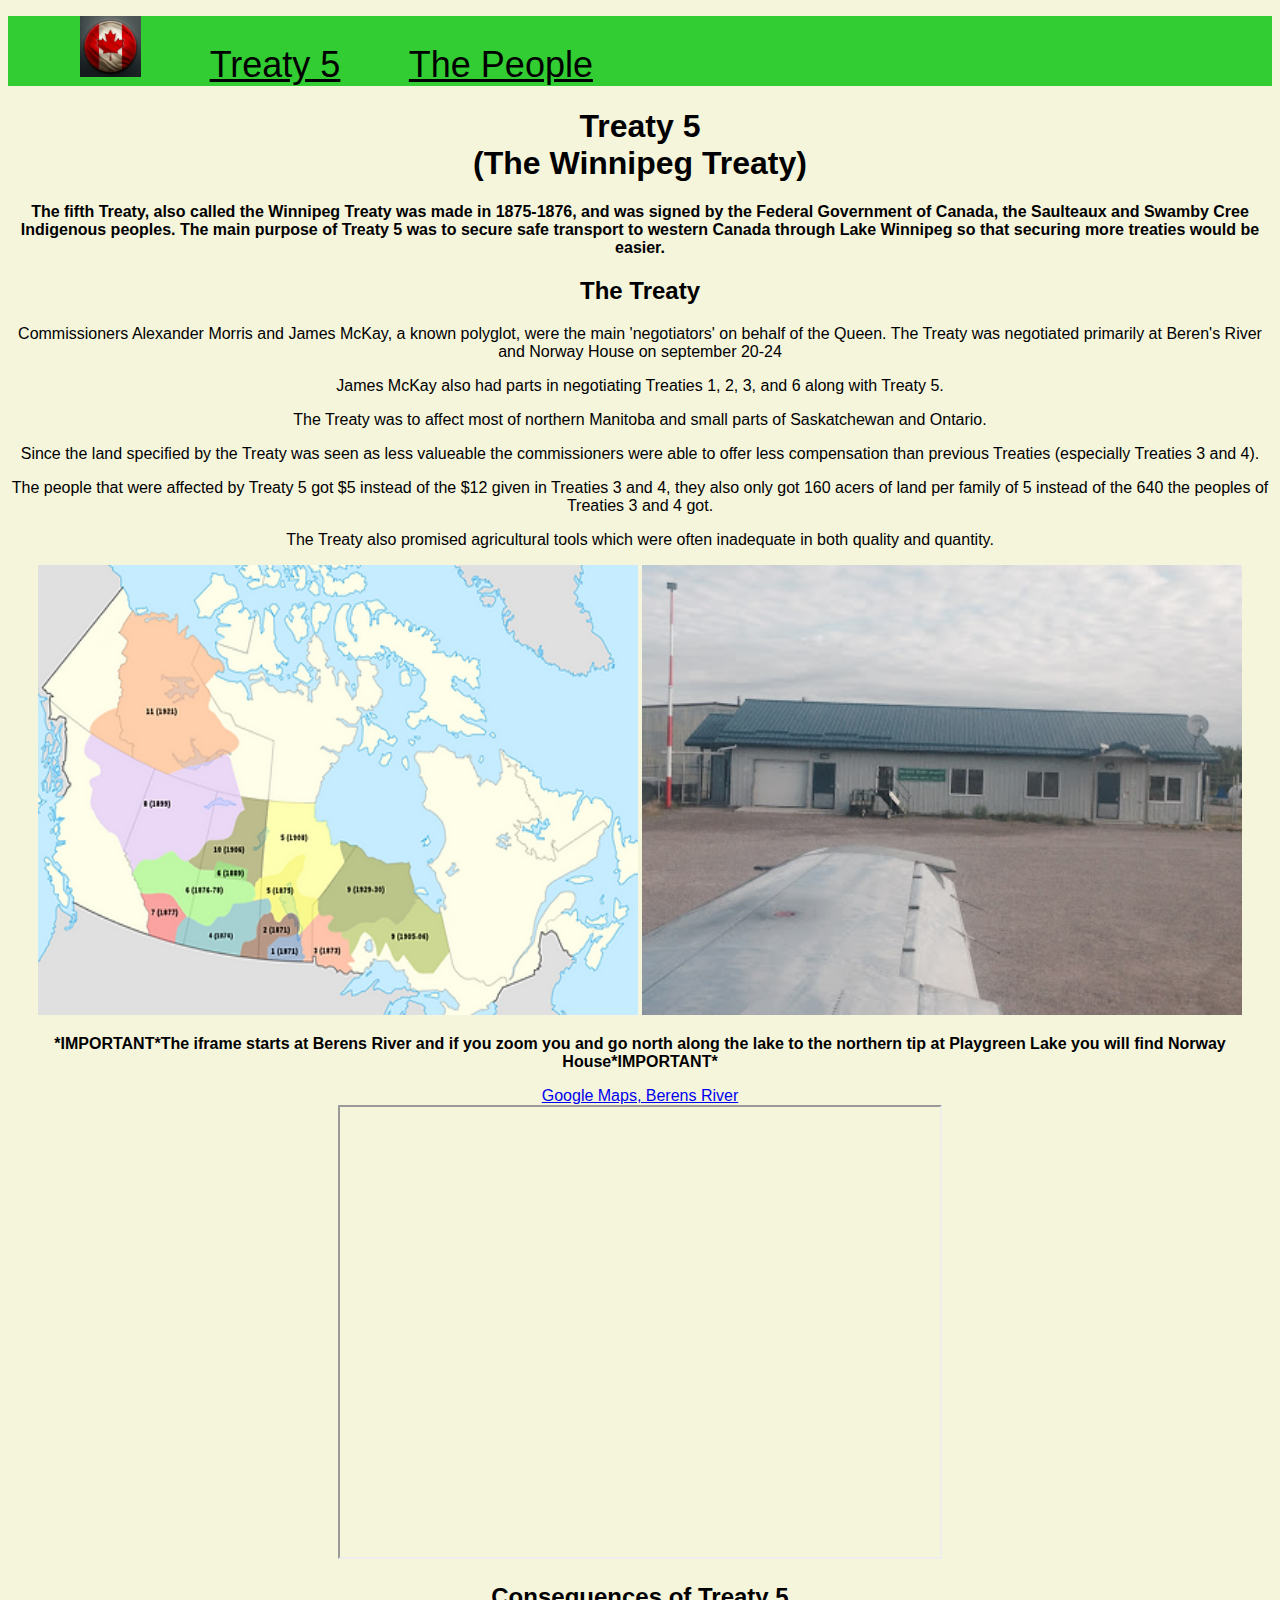
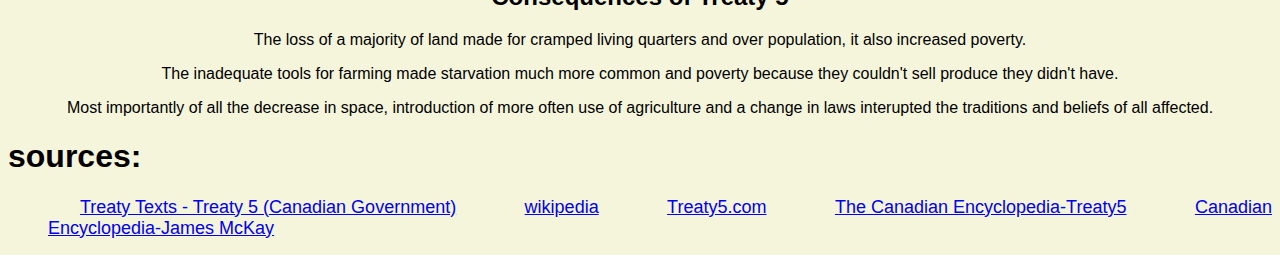
<file: index.html>
<!--Everett
WebDev10s
Ms. Hoitink
Pebina Trails Colligate
DLM: 4/10/25-->
<!--
 _____  _ _  ___   __ _  _____  _ _     
|_   _|| '_// -_) / _` ||_   _|\ v /    
  |_|  |_|  \___| \__,_|  |_|   |_| 
-->
<!--Couldn't fugure out how to do the 5 :(-->
<!DOCTYPE html>
<html lang="en">
<head>
    <!--An internal stylesheet that effects only the contents of this webpage.-->
    <style>
.nav-link {
    text-align: left;
    font-size: 200%;
    color: black;
}
#iframe-paragraph {
    font-weight: bold;
    font-family: sans-serif;
}
.images {
    height: 450px;
    width: 600px;
}
#header-paragraph {
    font-weight: bold;
    font-family: sans-serif;
}
    </style>
    <!--a tag that links this webpage to the css stylesheet for this website.-->
    <link rel="stylesheet" href="css/stylesheet.css">
    <meta charset="UTF-8">
    <meta name="viewport" content="width=device-width, initial-scale=1.0">
    <title>The-Winnipeg-Treaty Treaty-5</title>
</head>
<body>
    <header>
        <nav>
            <ul type="none">
                <li><img src="images/Firefly canadian flag, circular, simple 31620.jpg" length="5%" width="5%" class="nav-link"></li>
                <li><a href="index.html" class="nav-link">Treaty 5</a></li>
                <li><a href="the-people.html" class="nav-link">The People</a></li>
            </ul>
        </nav>
        <main>
            <!--Title and header paragraph for short background explination.-->
            <div>
                <h1>Treaty 5 <br/>(The Winnipeg Treaty)</h1>
                <p id="header-paragraph">The fifth Treaty, also called the Winnipeg Treaty was made in 1875-1876, and was signed by the Federal Government of Canada, the Saulteaux and Swamby Cree Indigenous peoples. The main purpose of Treaty 5 was to secure safe transport to western Canada through Lake Winnipeg so that securing more treaties would be easier.</p>
            </div>
    </header>
        <article>
            <div> 
                <!--main body explaining the who's and what's and why's of Treaty 5.-->
                <h2>The Treaty</h2>
                <p>Commissioners Alexander Morris and James McKay, a known polyglot, were the main 'negotiators' on behalf of the Queen. The Treaty was negotiated primarily at Beren's River and Norway House on september 20-24</p>
                <p>James McKay also had parts in negotiating Treaties 1, 2, 3, and 6 along with Treaty 5.</p>
                <p>The Treaty was to affect most of northern Manitoba and small parts of Saskatchewan and Ontario.</p>
                <p> Since the land specified by the Treaty was seen as less valueable the commissioners were able to offer less compensation than previous Treaties (especially Treaties 3 and 4).</p>
                <p>The people that were affected by Treaty 5 got $5 instead of the $12 given in Treaties 3 and 4, they also only got 160 acers of land per family of 5 instead of the 640 the peoples of Treaties 3 and 4 got.</p>
                <p>The Treaty also promised agricultural tools which were often inadequate in both quality and quantity.</p>
            </div>
            <div>
                <!--An inmage a map detailing the boundaries of all 11 treaties.-->
                <img class="images" src="images/num treaties.png" title="Map of the Numbered Treaties" alt="Map of Canada highlighting the areas that the 11 Numbered Treaties take effect in.">
                <!--An image showing the airport of Beren's River, one of the places treaty 5 was signed.-->
                <img class="images" src="images/Beren's River.jpg" title="Berens River Airport" alt="Photo taken from inside a small airplane showing a small building covered in metal sheets with the words Berens River Airport">
                <p id="iframe-paragraph"><span style="font-weight: bolder;">*IMPORTANT*</span>The iframe starts at Berens River and if you zoom you and go north along the lake to the northern tip at Playgreen Lake you will find Norway House<span style="font-weight: bolder;">*IMPORTANT*</span></p>
                <a href="https://www.google.ca/maps/place/Berens+River,+MB/@52.3475267,-97.1078789,13z/data=!3m1!4b1!4m6!3m5!1s0x52ed5d63e0e07105:0xd2b0ca935f91b349!8m2!3d52.3553842!4d-97.0220219!16s%2Fm%2F051xs9h?entry=ttu&g_ep=EgoyMDI1MDMxMS4wIKXMDSoJLDEwMjExNDUzSAFQAw%3D%3D" target="_blank">Google Maps, Berens River</a><br/>
                <!--A google Maps iframe that starts at Beren's River.-->
                <iframe src="https://www.google.com/maps/embed?pb=!1m18!1m12!1m3!1d19498.088380314948!2d-97.05053939143292!3d52.3475505090274!2m3!1f0!2f0!3f0!3m2!1i1024!2i768!4f13.1!3m3!1m2!1s0x52ed5d63e0e07105%3A0xd2b0ca935f91b349!2sBerens%20River%2C%20MB!5e0!3m2!1sen!2sca!4v1741892264681!5m2!1sen!2sca" width="600" height="450"></iframe>
            </div>
            <!--Sub-section to explain what happened because of the treaty.-->
            <div>
            <h2>Consequences of Treaty 5</h2>
                <p>The loss of a majority of land made for cramped living quarters and over population, it also increased poverty.</p>
                <p>The inadequate tools for farming made starvation much more common and poverty because they couldn't sell produce they didn't have.</p>
                <p>Most importantly of all the decrease in space, introduction of more often use of agriculture and a change in laws interupted the traditions and beliefs of all affected.</p>
            </div>
        </article>
    </main>
    <footer>
        <h1>sources:</h1>
        <ol>
            <!--Section for sources-->
            <li><a href="https://www.rcaanc-cirnac.gc.ca/eng/1100100028699/1581292696320" target="_blank" alt="Treaty Texts - Treaty 5 (Canadian Government)" title="Treaty Texts">Treaty Texts - Treaty 5 (Canadian Government)</a></li>
            <li><a href="https://en.wikipedia.org/wiki/Treaty_5" target="_blank" alt="Wiki/treaty_5" title="Wikipedia">wikipedia</a></li>
            <li><a href="https://www.treaty5.com/story-of-treaty-5-1875-the-winnipeg-treaty" target="_blank" alt="">Treaty5.com</a></li>
            <li><a href="https://www.thecanadianencyclopedia.ca/en/article/treaty-5" target="_blank">The Canadian Encyclopedia-Treaty5</a></li>
            <li><a href="https://www.thecanadianencyclopedia.ca/en/article/james-mckay" target="_blank">Canadian Encyclopedia-James McKay</a></li>
        </ol>
    </footer>
</body>
</html>
</file>
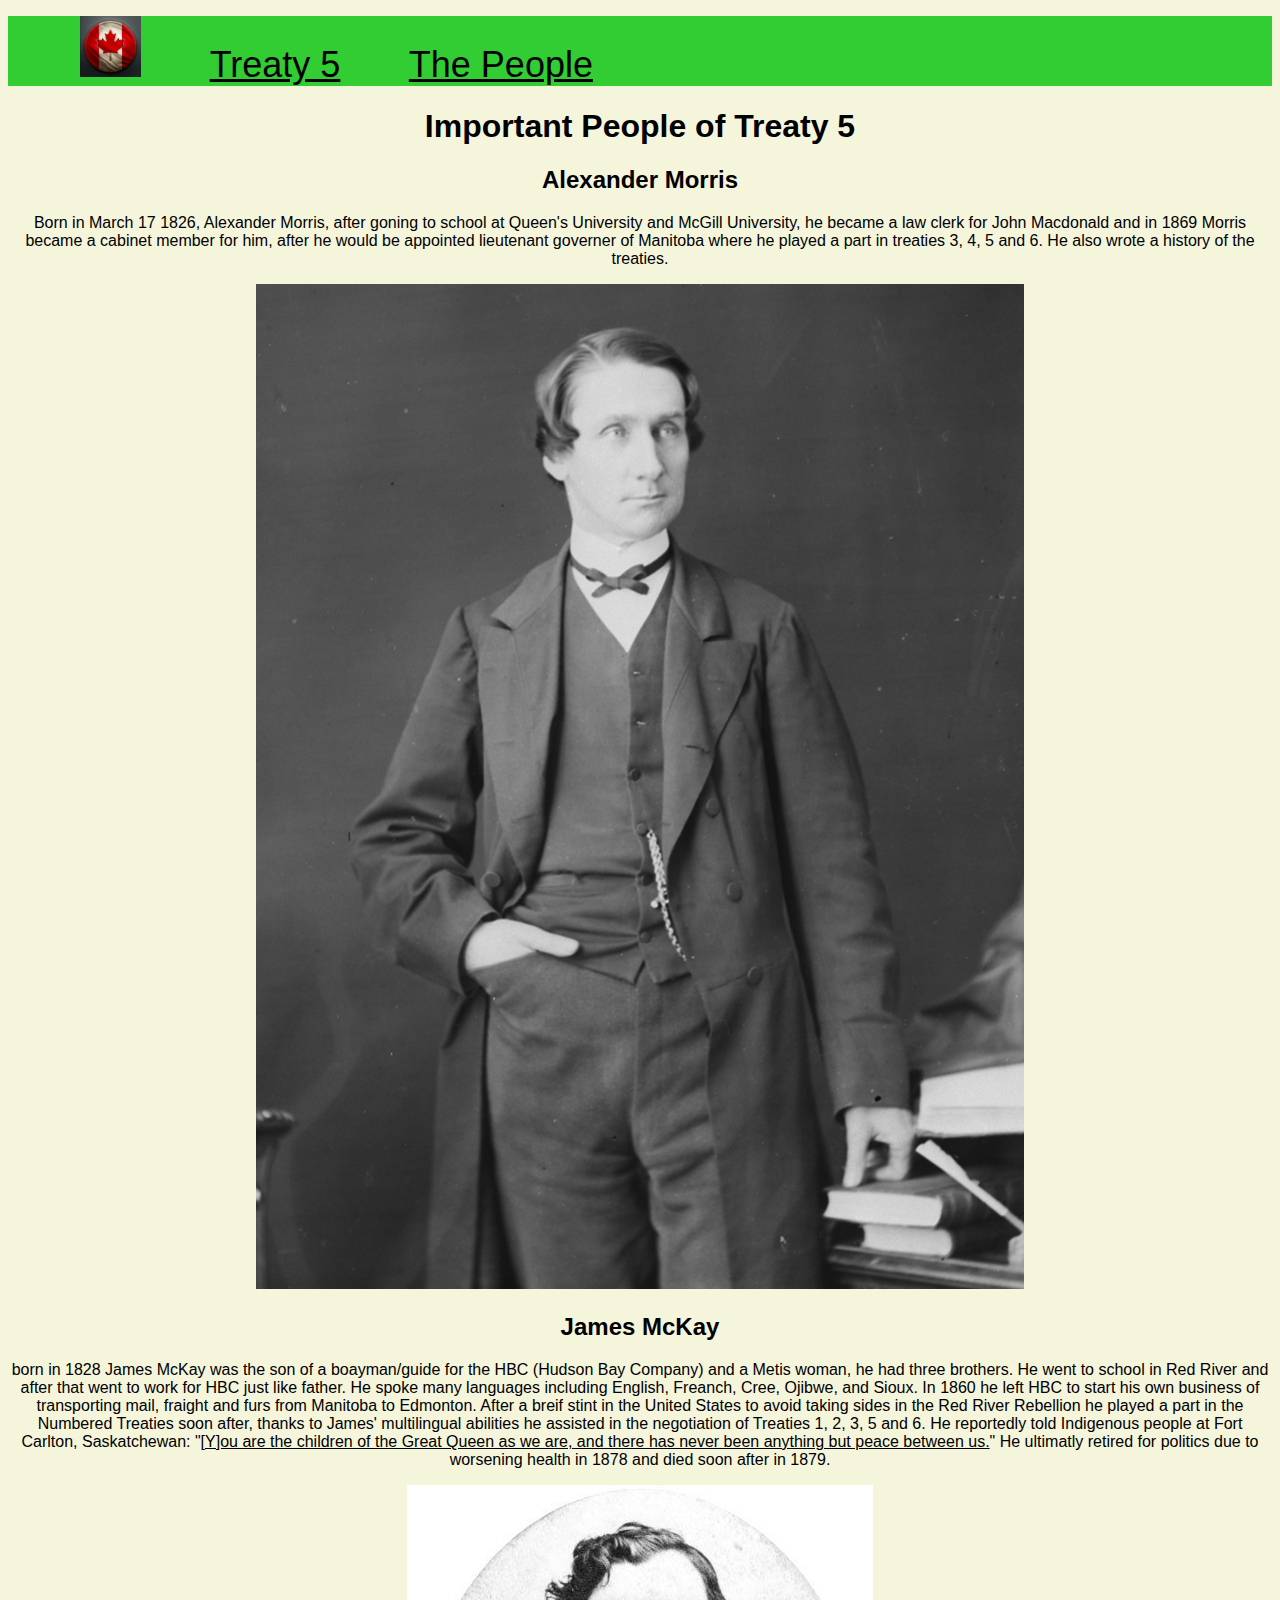
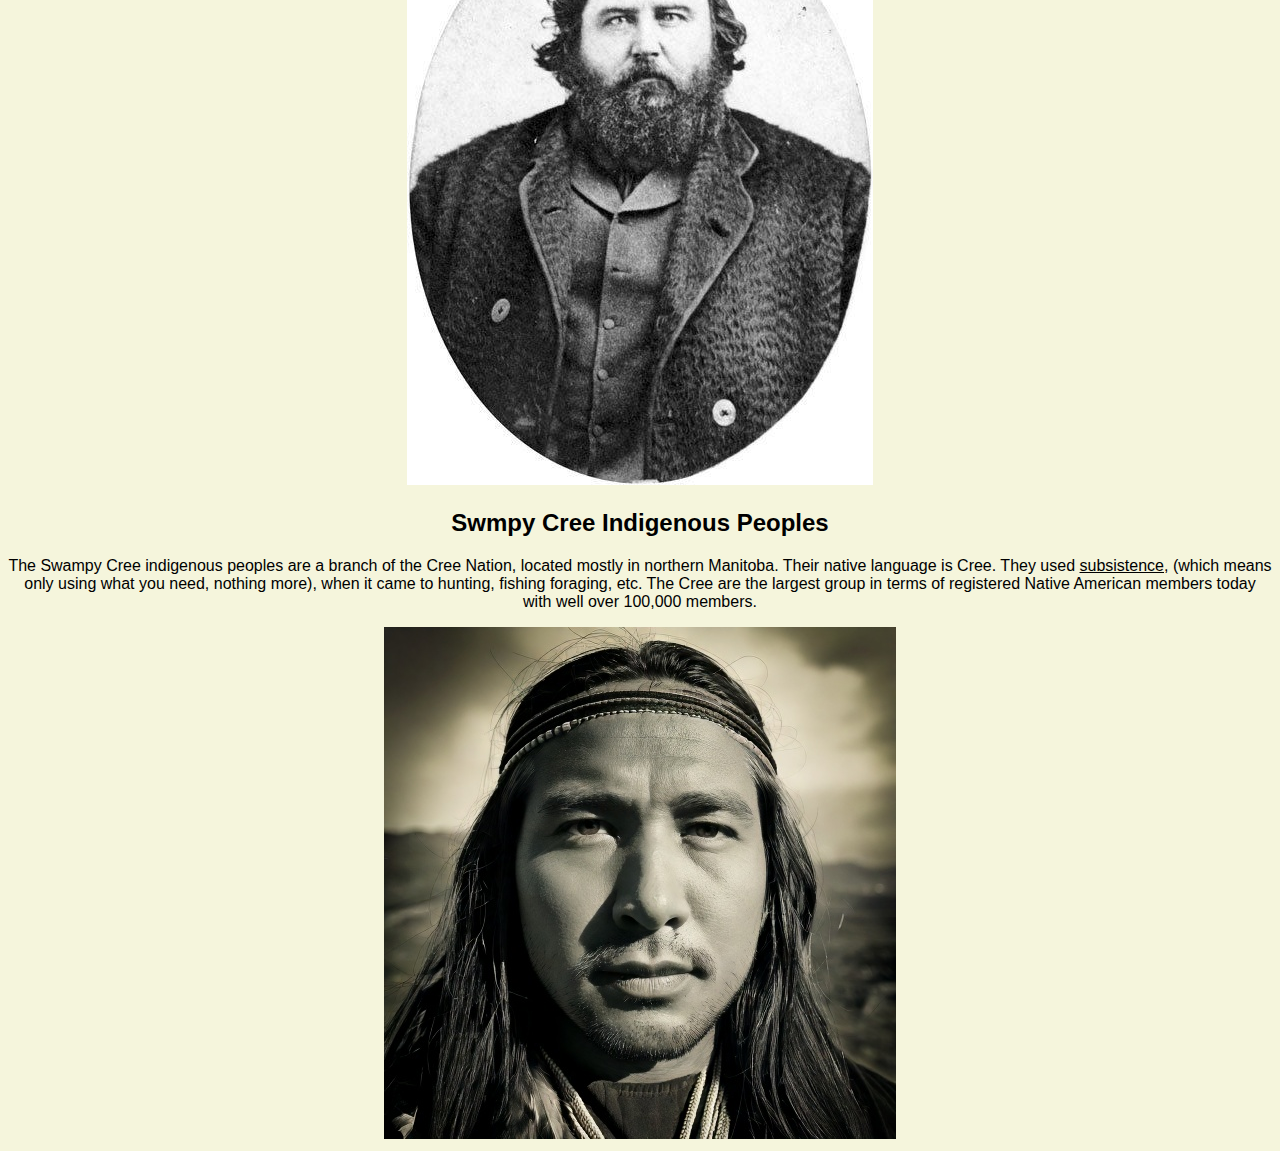
<file: the-people.html>
<!--
 _____  _ _  ___   __ _  _____  _ _     
|_   _|| '_// -_) / _` ||_   _|\ v /    
  |_|  |_|  \___| \__,_|  |_|   |_| 
-->
<!DOCTYPE html>
<html lang="en">
<head>
    <!--Link to external stylesheet-->
    <link rel="stylesheet" href="css/stylesheet.css">
    <!--Internal stylesheet-->
    <style>
        .nav-link {
    text-align: left;
    font-size: 200%;
    color: black;
}
    </style>
    <meta charset="UTF-8">
    <meta name="viewport" content="width=device-width, initial-scale=1.0">
    <title>Important People</title>
</head>
<body>
    <header>
        <!--Navigation bar-->
        <nav>
            <ul type="none">
                <li><img src="images/Firefly canadian flag, circular, simple 31620.jpg" length="5%" width="5%" class="nav-link"></li>
                <li><a href="index.html" class="nav-link">Treaty 5</a></li>
                <li><a href="the-people.html" class="nav-link">The People</a></li>
            </ul>
        </nav>
    </header>
        <main>
            <div>
                <h1>Important People of Treaty 5</h1>
                <h2>Alexander Morris</h2>
                <!--St. Patricks Day :)-->
                <p>Born in March 17 1826, Alexander Morris, after goning to school at Queen's University and McGill University, he became a law clerk for John Macdonald and in 1869 Morris became a cabinet member for him, after he would be appointed lieutenant governer of Manitoba where he played a part in treaties 3, 4, 5 and 6. He also wrote a history of the treaties.</p>
                <!--Picture of Alexander Morris-->
                <img src="images/ExpBooTheRootsOfInequalityAlexanderMorris768x1005.jpg" alt="Grainy photo of a white man with brown hair in a suit with a bow tie." title="Alexander Morris">
                <h2>James McKay</h2>
                <p>born in 1828 James McKay was the son of a boayman/guide for the HBC (Hudson Bay Company) and a Metis woman, he had three brothers. He went to school in Red River and after that went to work for HBC just like father. He spoke many languages including English, Freanch, Cree, Ojibwe, and Sioux. In 1860 he left HBC to start his own business of transporting mail, fraight and furs from Manitoba to Edmonton. After a breif stint in the United States to avoid taking sides in the Red River Rebellion he played a part in the Numbered Treaties soon after, thanks to James' multilingual abilities he assisted in the negotiation of Treaties 1, 2, 3, 5 and 6. He reportedly told Indigenous people at Fort Carlton, Saskatchewan: "<u>[Y]ou are the children of the Great Queen as we are, and there has never been anything but peace between us.</u>" He ultimatly retired for politics due to worsening health in 1878 and died soon after in 1879.</p>
                <!--Pitcture of James Mckay-->
                <img src="images/james-mckay-fur-trader-57f26668-82ca-4618-81ff-5e98bbe7dda-resize-750.jpeg" alt=" Old photo of a broad, gruff looking man with a beareded face and fur coat." title="James McKay">
                <h2>Swmpy Cree Indigenous Peoples</h2>
                <p>The Swampy Cree indigenous peoples are a branch of the Cree Nation, located mostly in northern Manitoba. Their native language is Cree. They used <u>subsistence</u>, (which means only using what you need, nothing more), when it came to hunting, fishing foraging, etc. The Cree are the largest group in terms of registered Native American members today with well over 100,000 members.</p>
                <!--Picture of Swampy Cree Man-->
                <img src="images/Firefly grainy old looking photograph of a man from the native American tribe the Cree 28903.jpg" title="Man for the Cree Tribe." alt="Grainy photo of aCree man with long hair and a head band and slight facial hair.">
            </div>
        </main>
</body>
</html>
</file>
<file: css/stylesheet.css>
/*
 _____  _ _  ___   __ _  _____  _ _     
|_   _|| '_// -_) / _` ||_   _|\ v /    
  |_|  |_|  \___| \__,_|  |_|   |_| 
*/
/*A stylesheet for CSS that effects all of the webpages in the Treaty5 website*/
/*COLOR THEORY NOTE
For the background color I chose beige because its a light color and it contrasts well with most colors 
and i chose the green because it contrasts and pops (I'm fairly sure i does at least).*/
body {
    background-color: beige;    
}
main {
    font-family: sans-serif;
}
div {
    text-align: center;
}
nav {
    background-color: limegreen;
}
li {
    font-size: large;
    display: inline;
    padding: 16px;
    margin: 16px;
}
img {
    border-width: 5px;
}
* {
    font-family: sans-serif;
}
</file>
